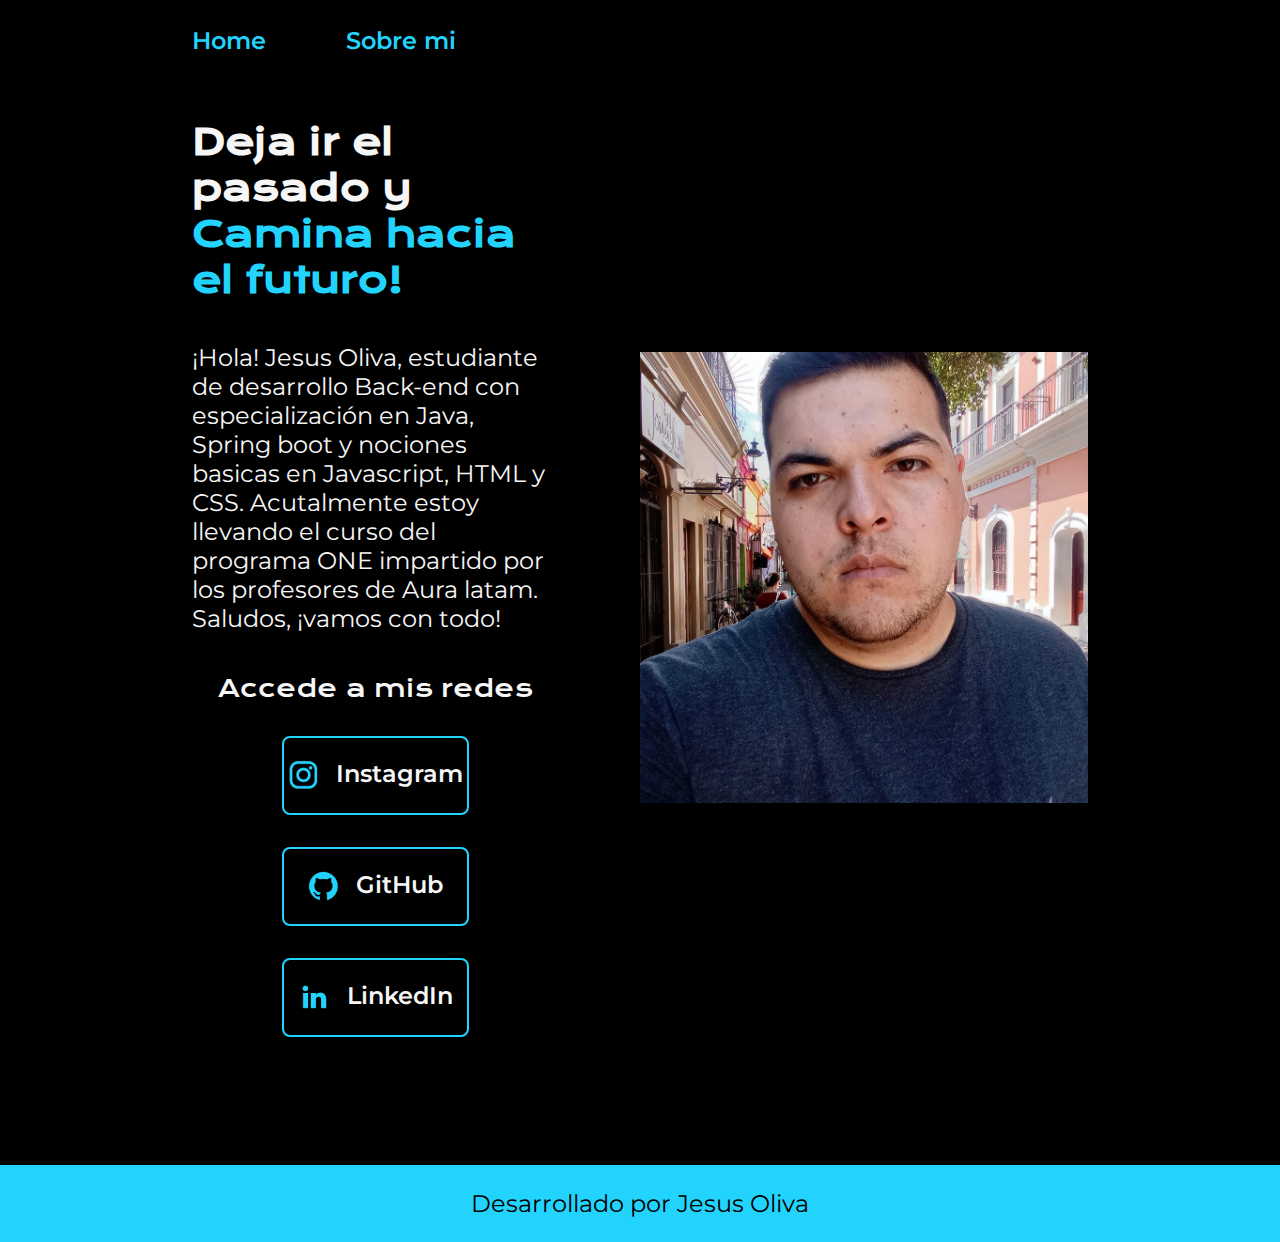
<file: Index.html>
<!DOCTYPE html>
<html lang="es">
<head>
    <meta charset="UTF-8">
    <meta name="viewport" content="width=device-width, initial-scale=1.0">
    <title>Portafolio</title>
    <link rel="stylesheet" href="./Styles/Style.css">
</head>
<body>
    <header class="header">
        <nav class="header_menu">
            <a class="header_menu_link" href="Index.html">Home</a>
            <a class="header_menu_link" href="About.html">Sobre mi</a>
        </nav>
    </header>
    <main class="presentacion">
        <section class="presentacion_contenido">
            <h1 class="presentacion_contenido_titulo">Deja ir el pasado y  <strong class="titulo">Camina hacia el futuro!</strong></h1>
            <p class="presentacion_contenido_parrafo">¡Hola! Jesus Oliva, estudiante de desarrollo Back-end con especialización en Java, Spring boot y nociones basicas
                en Javascript, HTML y CSS. 
                Acutalmente estoy llevando el curso del programa ONE impartido por los profesores de Aura latam. Saludos, ¡vamos con todo!</p>
            <div class="presentacion_enlaces">
                <h2 class="presentacion_enlaces_subtitulo">Accede a mis redes </h2>
                <a class="presentacion_enlaces_link" href="https://www.instagram.com/jesus.aov/"><img src="./assets/instagram.png" alt="icono de instaram"> Instagram</a>
                <a class="presentacion_enlaces_link" href="https://github.com/AdrianOlivaV"><img src="./assets/github.png" alt="Icono de github">GitHub</a>
                <a class="presentacion_enlaces_link" href="https://www.linkedin.com/in/jesus-oliva-17b8161b2/"><img src="./assets/linkedin.png" alt="Icono de twitch">LinkedIn</a>
            </div>
        </section>
        <img class="imagen_persona" src="Imagem.jpg" alt="Imagen de jesus AdrianOlivaV">

    </main>
    <footer class="footer">
        <p>Desarrollado por Jesus Oliva</p>
    </footer>
</body>
</html>
</file>
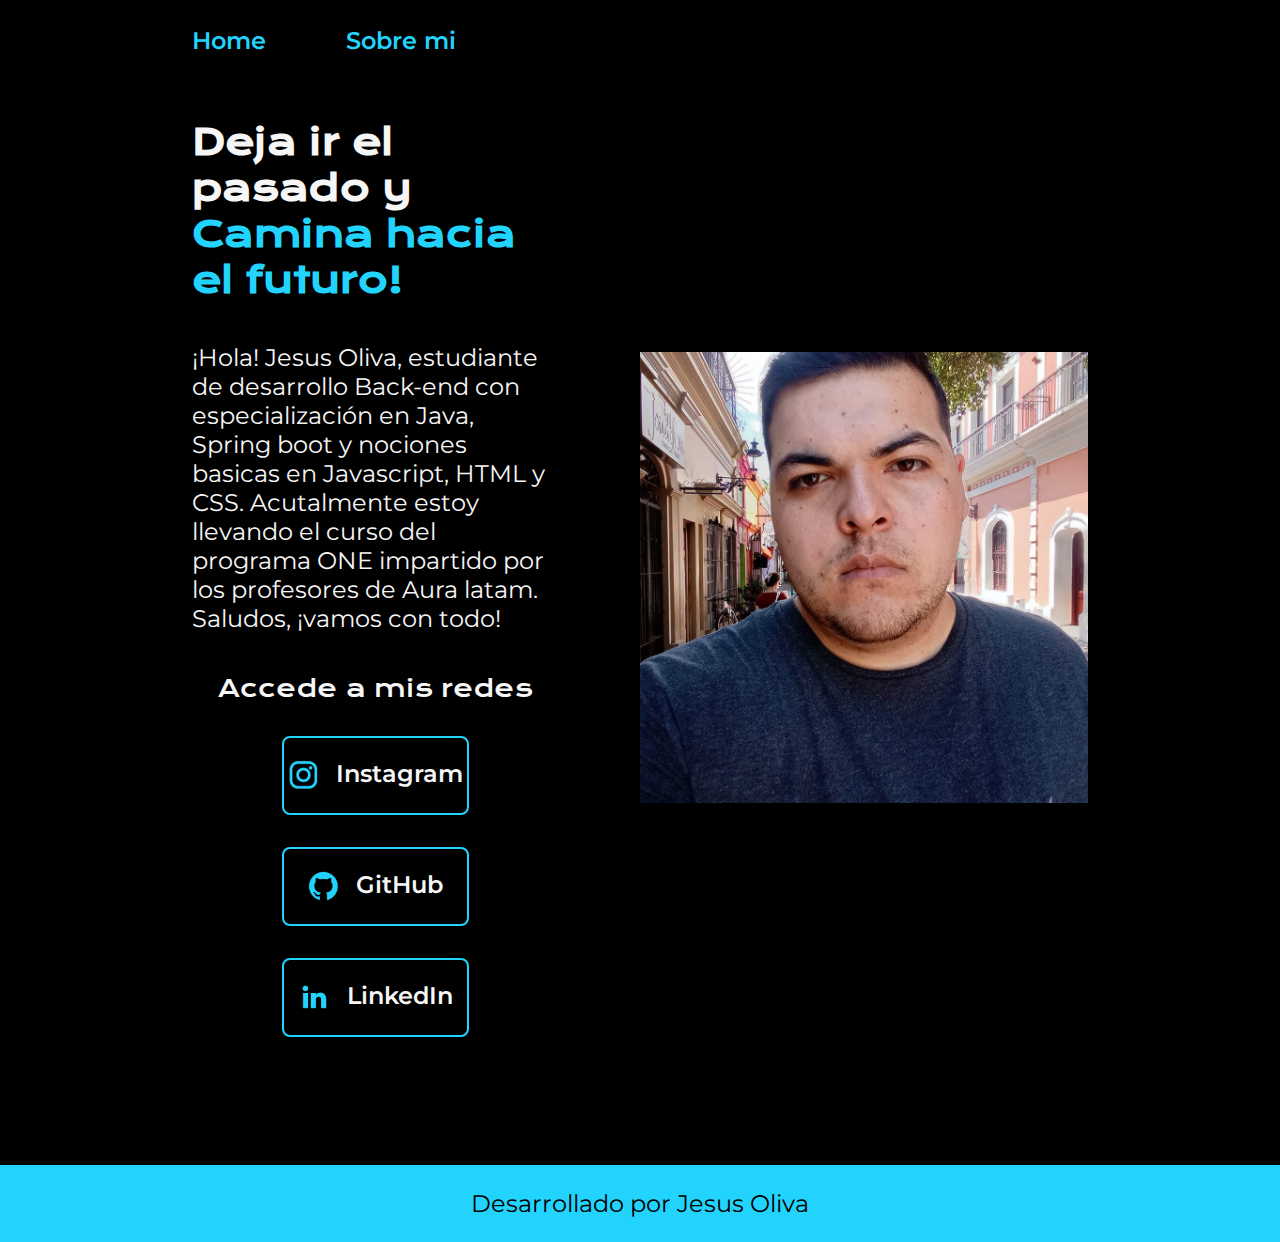
<file: index.html>
<!DOCTYPE html>
<html lang="es">
<head>
    <meta charset="UTF-8">
    <meta name="viewport" content="width=device-width, initial-scale=1.0">
    <title>Portafolio</title>
    <link rel="stylesheet" href="./Styles/Style.css">
</head>
<body>
    <header class="header">
        <nav class="header_menu">
            <a class="header_menu_link" href="index.html">Home</a>
            <a class="header_menu_link" href="about.html">Sobre mi</a>
        </nav>
    </header>
    <main class="presentacion">
        <section class="presentacion_contenido">
            <h1 class="presentacion_contenido_titulo">Deja ir el pasado y  <strong class="titulo">Camina hacia el futuro!</strong></h1>
            <p class="presentacion_contenido_parrafo">¡Hola! Jesus Oliva, estudiante de desarrollo Back-end con especialización en Java, Spring boot y nociones basicas
                en Javascript, HTML y CSS. 
                Acutalmente estoy llevando el curso del programa ONE impartido por los profesores de Aura latam. Saludos, ¡vamos con todo!</p>
            <div class="presentacion_enlaces">
                <h2 class="presentacion_enlaces_subtitulo">Accede a mis redes </h2>
                <a class="presentacion_enlaces_link" href="https://www.instagram.com/jesus.aov/"><img src="./assets/instagram.png" alt="icono de instaram"> Instagram</a>
                <a class="presentacion_enlaces_link" href="https://github.com/AdrianOlivaV"><img src="./assets/github.png" alt="Icono de github">GitHub</a>
                <a class="presentacion_enlaces_link" href="https://www.linkedin.com/in/jesus-oliva-17b8161b2/"><img src="./assets/linkedin.png" alt="Icono de twitch">LinkedIn</a>
            </div>
        </section>
        <img class="imagen_persona" src="Imagem.jpg" alt="Imagen de jesus AdrianOlivaV">

    </main>
    <footer class="footer">
        <p>Desarrollado por Jesus Oliva</p>
    </footer>
</body>
</html>
</file>
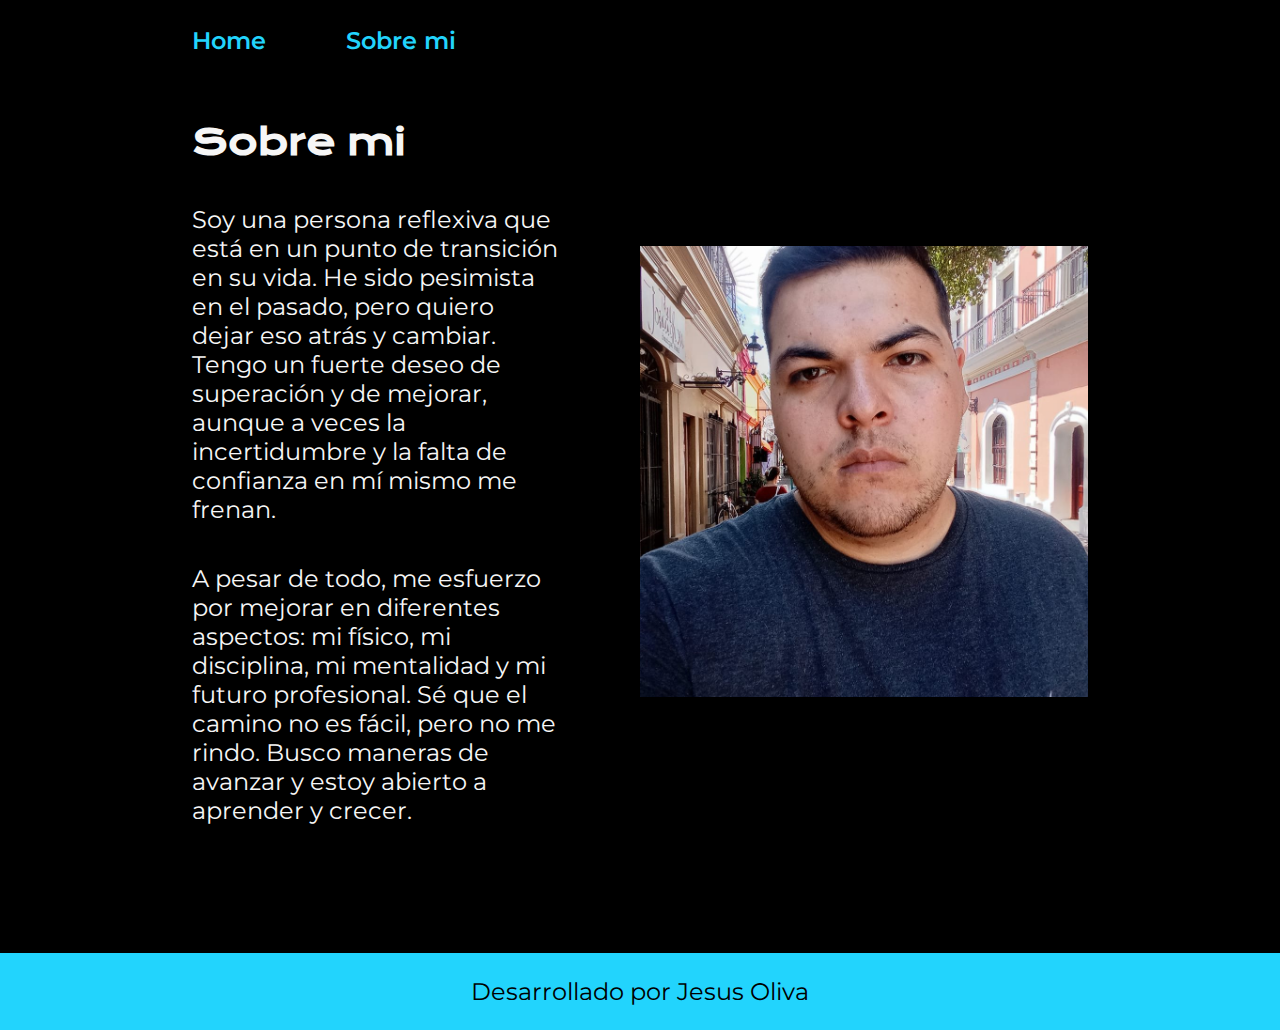
<file: About.html>
<!DOCTYPE html>
<html lang="en">
<head>
    <meta charset="UTF-8">
    <meta name="viewport" content="width=device-width, initial-scale=1.0">
    <title>About</title>
    <link rel="stylesheet" href="./Styles/Style.css">
</head>
<body>
    <header class="header">
        <nav class="header_menu">
            <a class="header_menu_link" href="Index.html">Home</a>
            <a class="header_menu_link" href="About.html">Sobre mi</a>
        </nav>
    </header>
    <main class="presentacion">
        <section class="presentacion_contenido">
            <h1 class="presentacion_contenido_titulo">Sobre mi</h1>
            <p class="presentacion_contenido_parrafo">Soy una persona reflexiva que está en un punto de transición en su vida. He sido pesimista en el pasado, pero quiero dejar eso atrás y cambiar. 
                Tengo un fuerte deseo de superación y de mejorar, aunque a veces la incertidumbre y la falta de confianza en mí mismo me frenan. </p>
            <p class="presentacion_contenido_parrafo">A pesar de todo, me esfuerzo por mejorar en diferentes aspectos: mi físico, mi disciplina, mi mentalidad y mi futuro profesional.
                 Sé que el camino no es fácil, pero no me rindo. Busco maneras de avanzar y estoy abierto a aprender y crecer.</p>
        </section>

        <img class="imagen_persona" src="Imagem.jpg" alt="Imagen de jesus AdrianOlivaV">
    </main>
    <footer class="footer">
        <p>Desarrollado por Jesus Oliva</p>
    </footer>
</body>
</html>
</file>
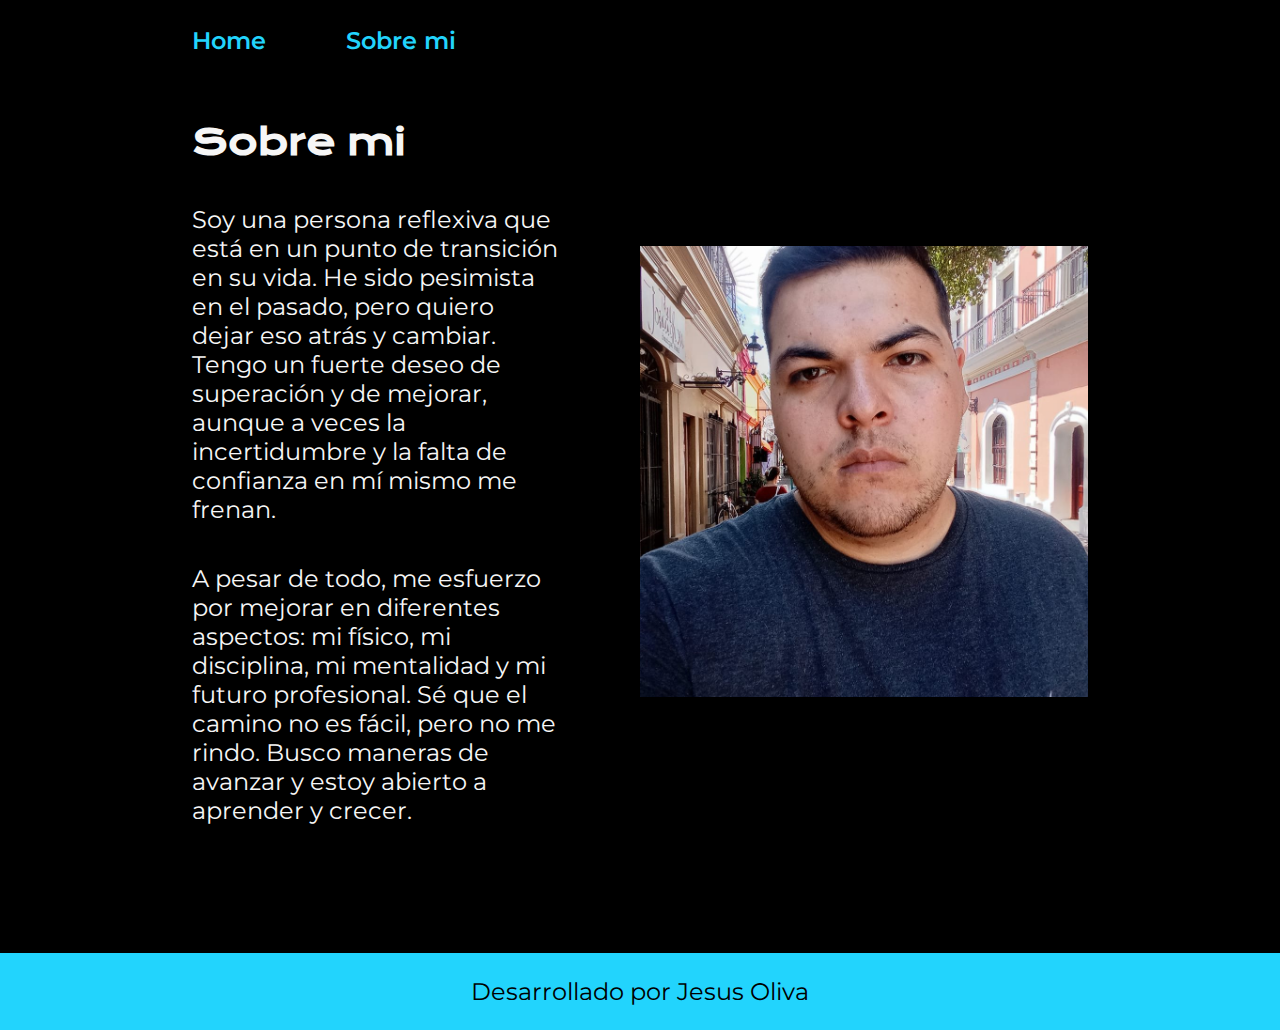
<file: about.html>
<!DOCTYPE html>
<html lang="en">
<head>
    <meta charset="UTF-8">
    <meta name="viewport" content="width=device-width, initial-scale=1.0">
    <title>About</title>
    <link rel="stylesheet" href="./Styles/Style.css">
</head>
<body>
    <header class="header">
        <nav class="header_menu">
            <a class="header_menu_link" href="index.html">Home</a>
            <a class="header_menu_link" href="about.html">Sobre mi</a>
        </nav>
    </header>
    <main class="presentacion">
        <section class="presentacion_contenido">
            <h1 class="presentacion_contenido_titulo">Sobre mi</h1>
            <p class="presentacion_contenido_parrafo">Soy una persona reflexiva que está en un punto de transición en su vida. He sido pesimista en el pasado, pero quiero dejar eso atrás y cambiar. 
                Tengo un fuerte deseo de superación y de mejorar, aunque a veces la incertidumbre y la falta de confianza en mí mismo me frenan. </p>
            <p class="presentacion_contenido_parrafo">A pesar de todo, me esfuerzo por mejorar en diferentes aspectos: mi físico, mi disciplina, mi mentalidad y mi futuro profesional.
                 Sé que el camino no es fácil, pero no me rindo. Busco maneras de avanzar y estoy abierto a aprender y crecer.</p>
        </section>

        <img class="imagen_persona" src="Imagem.jpg" alt="Imagen de jesus AdrianOlivaV">
    </main>
    <footer class="footer">
        <p>Desarrollado por Jesus Oliva</p>
    </footer>
</body>
</html>
</file>
<file: Styles/Style.css>
@import url('https://fonts.googleapis.com/css2?family=Krona+One&family=Montserrat:ital,wght@0,100..900;1,100..900&display=swap');

:root{
    --color-priario:#000000;
    --color-texto:#f6f6f6;
    --color-secundario:#22D4FD;
    --color-button-hover:#272727;
    --color-nav-hover:white;
    --color-texto-hover: yellow;


    --fuente-contenido: 'Montserrat', sans-serif;
    --fuente-titulo: 'Krona One', sans-serif;
}


*{
    padding: 0;
    margin: 0;
}


body{
    background-color: var(--color-priario);
    color: var(--color-texto);
    box-sizing: border-box;
}

.header{
    padding: 2% 0% 0% 15%;
}
.header_menu{
    display: flex;
    gap: 80px;
}

.header_menu_link{
    font-family: var(--fuente-contenido);
    font-size: 1.5rem;    
    font-weight: 600;
    color:var(--color-secundario);
    text-decoration: none;
 
}
.header_menu_link:hover{
    color: var(--color-nav-hover);
}

.presentacion{
    display: flex;
    align-items: center;
    padding: 5% 15%;
    justify-content: space-between;
    gap: 82px;
}

.presentacion_contenido{
    width: 50%;
    display: flex;
    flex-direction: column;
    gap: 40px;
}

.presentacion_contenido_titulo{
    font-family: var(--fuente-titulo);
    font-size: 2.25rem;
}
.titulo{
    color: var(--color-secundario);

}

.presentacion_contenido_parrafo{
    font-family: var(--fuente-contenido);
    font-size: 1.5rem;
}

.presentacion_enlaces{
    display: flex;
    justify-content: space-between;
    flex-direction: column;
    align-items: center;
    gap: 32px;
}
.presentacion_enlaces_subtitulo{
    font-family: var(--fuente-titulo);
    font-size: 1.5rem;
    font-weight: 400;
}

.presentacion_enlaces_link{
    width: 50%;
    text-align: center;
    padding: 21.5px 0;
    font-family: "Montserrat", serif;
    font-size: 1.5rem;
    font-weight: 600;
    border-radius: 8px;
    text-decoration: none;
    color: var(--color-texto);
    border: 2px solid var(--color-secundario);
    display: flex;
    justify-content: center;
    gap: 16px;
}


.presentacion_enlaces_link:hover{
    background-color: var(--color-button-hover);
}

.presentacion_contenido_parrafo:hover{
    color: var(--color-texto-hover);
}
.imagen_persona{
    width: 50%;
  
}
.footer{
    background-color: var(--color-secundario);
    color:#000000;
    padding: 24px;
    text-align:  center;
    font-family: var(--fuente-contenido);
    font-size: 1.5rem;
    font-weight: 400;
    margin-top: 5%
}

@media (max-width: 1250px){
   
   .header{
       padding: 10%;
    }
    .header_menu{
        justify-content: center;
    }
   
    .presentacion{
        flex-direction: column-reverse;
        padding: 5%;
        
    }
    .presentacion_contenido{
        width: auto;
    }

}
</file>
